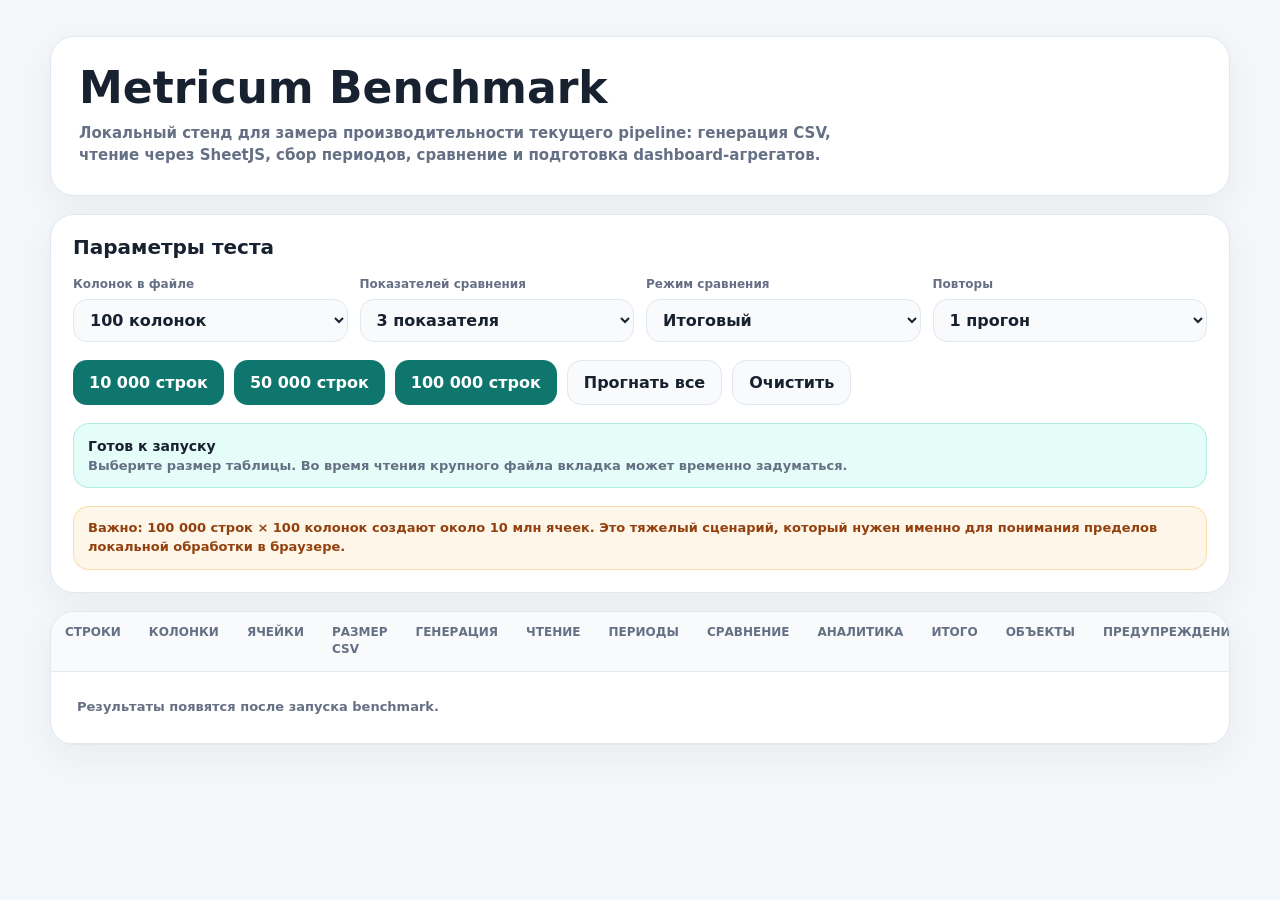
<file: tests/benchmark.html>
<!doctype html>
<html lang="ru">
  <head>
    <meta charset="UTF-8" />
    <meta name="viewport" content="width=device-width, initial-scale=1.0" />
    <title>Metricum Benchmark</title>
    <style>
      :root {
        --bg: #f4f7f9;
        --card: #ffffff;
        --card-soft: #f8fafc;
        --text: #18212f;
        --muted: #667085;
        --border: #e2e8f0;
        --primary: #0f766e;
        --primary-bright: #14b8a6;
        --success: #16a34a;
        --warning: #f59e0b;
      }

      * {
        box-sizing: border-box;
      }

      body {
        min-height: 100vh;
        margin: 0;
        background: var(--bg);
        color: var(--text);
        font-family:
          Inter, system-ui, -apple-system, BlinkMacSystemFont, "Segoe UI", sans-serif;
        line-height: 1.45;
      }

      main {
        width: min(100% - 32px, 1180px);
        margin: 0 auto;
        padding: 36px 0;
      }

      .hero,
      .panel,
      .results {
        border: 1px solid var(--border);
        border-radius: 24px;
        background: var(--card);
        box-shadow: 0 12px 34px rgba(24, 33, 47, 0.05);
      }

      .hero {
        display: grid;
        gap: 12px;
        padding: 28px;
      }

      h1,
      h2 {
        margin: 0;
        line-height: 1.05;
      }

      h1 {
        font-size: clamp(30px, 5vw, 44px);
      }

      h2 {
        font-size: 20px;
      }

      p {
        max-width: 780px;
        margin: 0;
        color: var(--muted);
        font-size: 15px;
        font-weight: 700;
      }

      .panel {
        display: grid;
        gap: 18px;
        margin-top: 18px;
        padding: 22px;
      }

      .controls {
        display: grid;
        grid-template-columns: repeat(4, minmax(0, 1fr));
        gap: 12px;
      }

      .field {
        display: grid;
        gap: 6px;
      }

      .field span {
        color: var(--muted);
        font-size: 12px;
        font-weight: 850;
      }

      select,
      button {
        font: inherit;
      }

      select {
        min-height: 42px;
        padding: 10px 12px;
        border: 1px solid var(--border);
        border-radius: 14px;
        background: var(--card-soft);
        color: var(--text);
        font-weight: 780;
      }

      .actions {
        display: flex;
        flex-wrap: wrap;
        gap: 10px;
      }

      .button {
        min-height: 42px;
        padding: 10px 16px;
        border: 0;
        border-radius: 14px;
        background: var(--primary);
        color: #ffffff;
        font-weight: 850;
        cursor: pointer;
      }

      .button.secondary {
        border: 1px solid var(--border);
        background: var(--card-soft);
        color: var(--text);
      }

      .button:hover:not(:disabled),
      .button:focus-visible {
        filter: brightness(1.04);
        outline: none;
      }

      .button:disabled {
        cursor: not-allowed;
        opacity: 0.56;
      }

      .status {
        display: flex;
        align-items: center;
        gap: 10px;
        min-height: 48px;
        padding: 12px 14px;
        border: 1px solid rgba(20, 184, 166, 0.24);
        border-radius: 16px;
        background: rgba(204, 251, 241, 0.5);
        color: var(--muted);
        font-size: 13px;
        font-weight: 750;
      }

      .status strong {
        display: block;
        color: var(--text);
        font-size: 14px;
        font-weight: 900;
      }

      .spinner {
        flex: 0 0 auto;
        width: 16px;
        height: 16px;
        border: 2px solid rgba(20, 184, 166, 0.22);
        border-top-color: var(--primary);
        border-radius: 50%;
        animation: spin 700ms linear infinite;
      }

      .status:not(.active) .spinner {
        display: none;
      }

      @keyframes spin {
        to {
          transform: rotate(360deg);
        }
      }

      .results {
        margin-top: 18px;
        overflow: hidden;
      }

      .table-scroll {
        overflow: auto;
      }

      table {
        width: 100%;
        min-width: 980px;
        border-collapse: collapse;
      }

      th,
      td {
        padding: 12px 14px;
        border-bottom: 1px solid var(--border);
        text-align: left;
        vertical-align: top;
      }

      th {
        position: sticky;
        top: 0;
        z-index: 1;
        background: var(--card-soft);
        color: var(--muted);
        font-size: 12px;
        font-weight: 900;
        text-transform: uppercase;
      }

      td {
        font-size: 13px;
        font-weight: 720;
      }

      td.numeric {
        font-variant-numeric: tabular-nums;
        text-align: right;
      }

      .empty {
        padding: 26px;
        color: var(--muted);
        font-weight: 750;
      }

      .note {
        border: 1px solid rgba(245, 158, 11, 0.28);
        border-radius: 16px;
        background: rgba(245, 158, 11, 0.09);
        color: #92400e;
        padding: 12px 14px;
        font-size: 13px;
        font-weight: 760;
      }

      @media (max-width: 780px) {
        .controls {
          grid-template-columns: 1fr;
        }
      }
    </style>
    <script src="../vendor/xlsx.full.min.js" defer></script>
    <script src="../src/normalizers.js" defer></script>
    <script src="../src/excelReader.js" defer></script>
    <script src="../src/periodBuilder.js" defer></script>
    <script src="../src/comparator.js" defer></script>
    <script src="../src/analytics.js" defer></script>
    <script src="./benchmarkRunner.js" defer></script>
  </head>
  <body>
    <main>
      <section class="hero">
        <h1>Metricum Benchmark</h1>
        <p>
          Локальный стенд для замера производительности текущего pipeline: генерация CSV,
          чтение через SheetJS, сбор периодов, сравнение и подготовка dashboard-агрегатов.
        </p>
      </section>

      <section class="panel" aria-label="Настройки benchmark">
        <h2>Параметры теста</h2>
        <div class="controls">
          <label class="field">
            <span>Колонок в файле</span>
            <select id="columnCountSelect">
              <option value="20">20 колонок</option>
              <option value="50">50 колонок</option>
              <option value="100" selected>100 колонок</option>
            </select>
          </label>
          <label class="field">
            <span>Показателей сравнения</span>
            <select id="metricCountSelect">
              <option value="1">1 показатель</option>
              <option value="3" selected>3 показателя</option>
              <option value="5">5 показателей</option>
            </select>
          </label>
          <label class="field">
            <span>Режим сравнения</span>
            <select id="comparisonModeSelect">
              <option value="endpoint" selected>Итоговый</option>
              <option value="sequential">Последовательный</option>
            </select>
          </label>
          <label class="field">
            <span>Повторы</span>
            <select id="repeatCountSelect">
              <option value="1" selected>1 прогон</option>
              <option value="2">2 прогона</option>
              <option value="3">3 прогона</option>
            </select>
          </label>
        </div>

        <div class="actions" aria-label="Запуск benchmark">
          <button class="button" type="button" data-rows="10000">10 000 строк</button>
          <button class="button" type="button" data-rows="50000">50 000 строк</button>
          <button class="button" type="button" data-rows="100000">100 000 строк</button>
          <button id="runAllButton" class="button secondary" type="button">Прогнать все</button>
          <button id="clearButton" class="button secondary" type="button">Очистить</button>
        </div>

        <div id="benchmarkStatus" class="status" role="status" aria-live="polite">
          <span class="spinner" aria-hidden="true"></span>
          <span>
            <strong>Готов к запуску</strong>
            Выберите размер таблицы. Во время чтения крупного файла вкладка может временно задуматься.
          </span>
        </div>

        <div class="note">
          Важно: 100 000 строк × 100 колонок создают около 10 млн ячеек. Это тяжелый сценарий,
          который нужен именно для понимания пределов локальной обработки в браузере.
        </div>
      </section>

      <section class="results" aria-label="Результаты benchmark">
        <div class="table-scroll">
          <table>
            <thead>
              <tr>
                <th>Строки</th>
                <th>Колонки</th>
                <th>Ячейки</th>
                <th>Размер CSV</th>
                <th>Генерация</th>
                <th>Чтение</th>
                <th>Периоды</th>
                <th>Сравнение</th>
                <th>Аналитика</th>
                <th>Итого</th>
                <th>Объекты</th>
                <th>Предупреждения</th>
              </tr>
            </thead>
            <tbody id="benchmarkResults">
              <tr>
                <td colspan="12" class="empty">Результаты появятся после запуска benchmark.</td>
              </tr>
            </tbody>
          </table>
        </div>
      </section>
    </main>
  </body>
</html>
</file>
